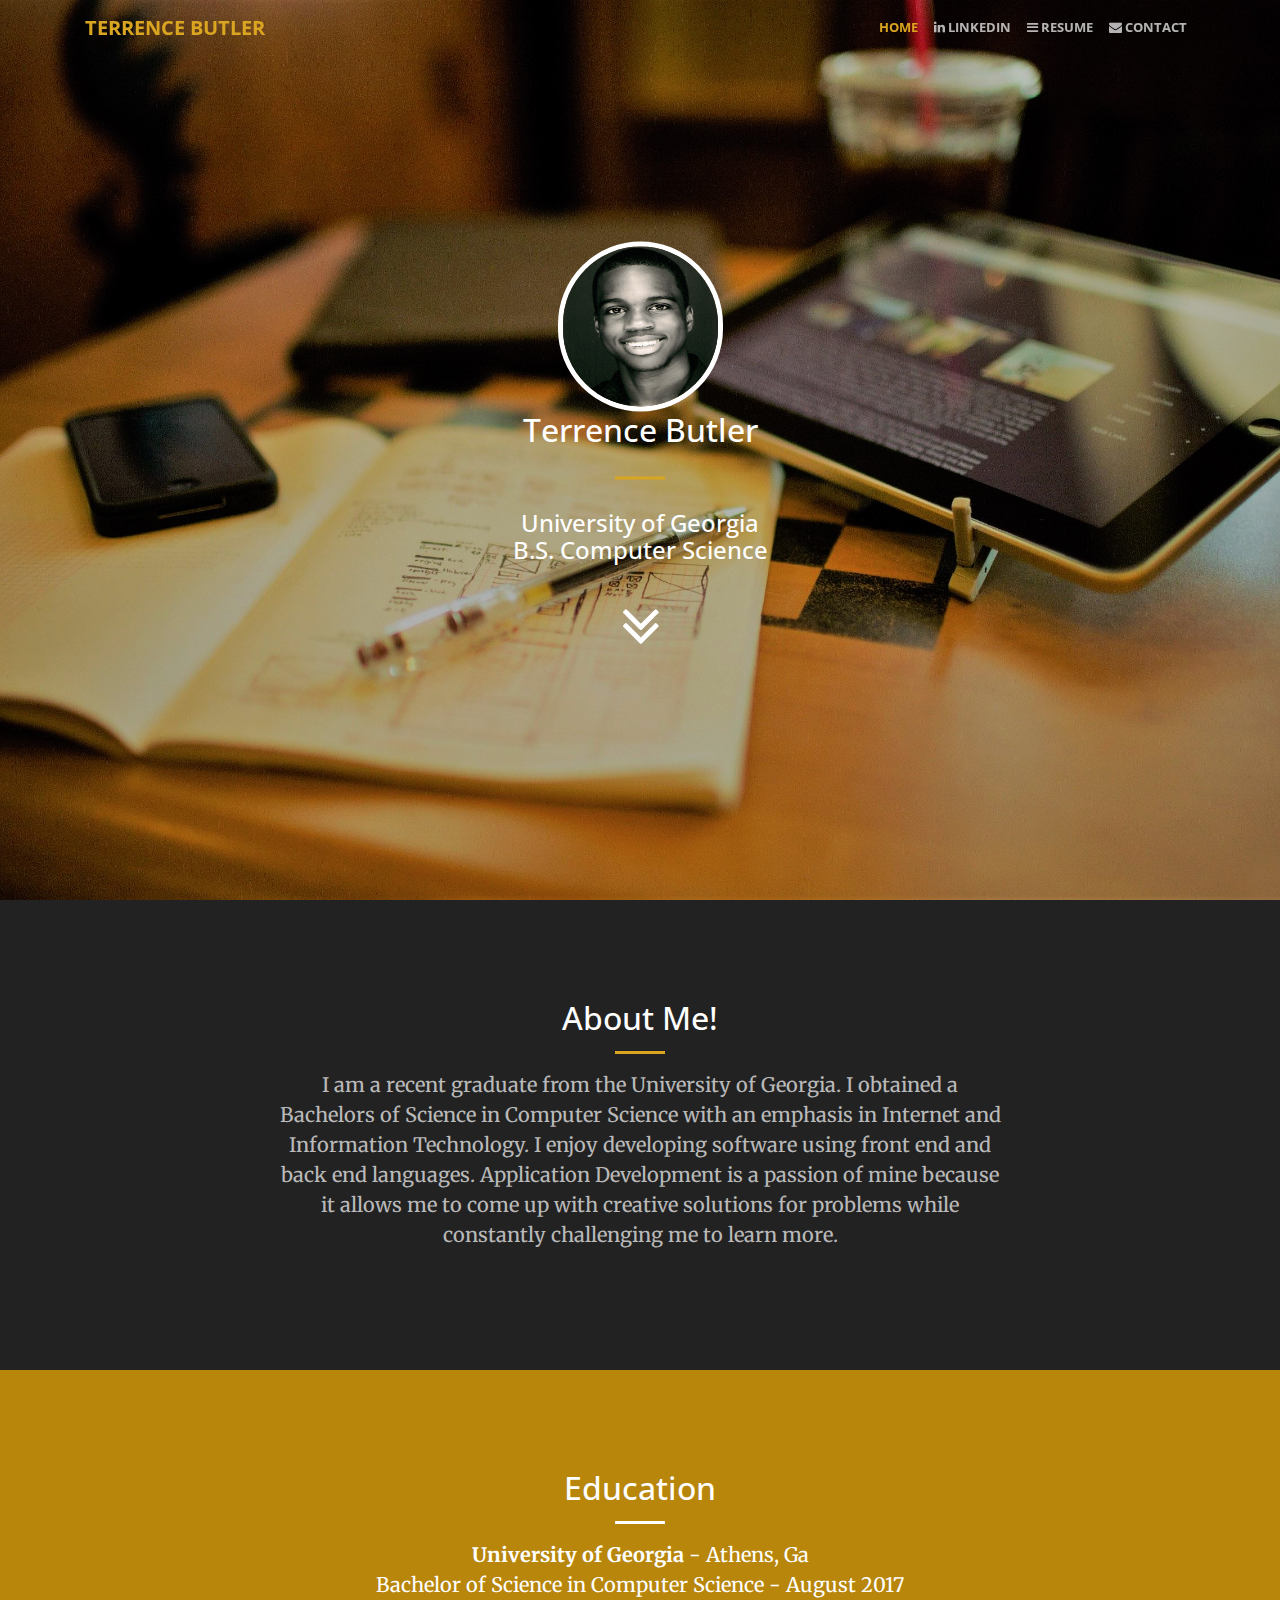
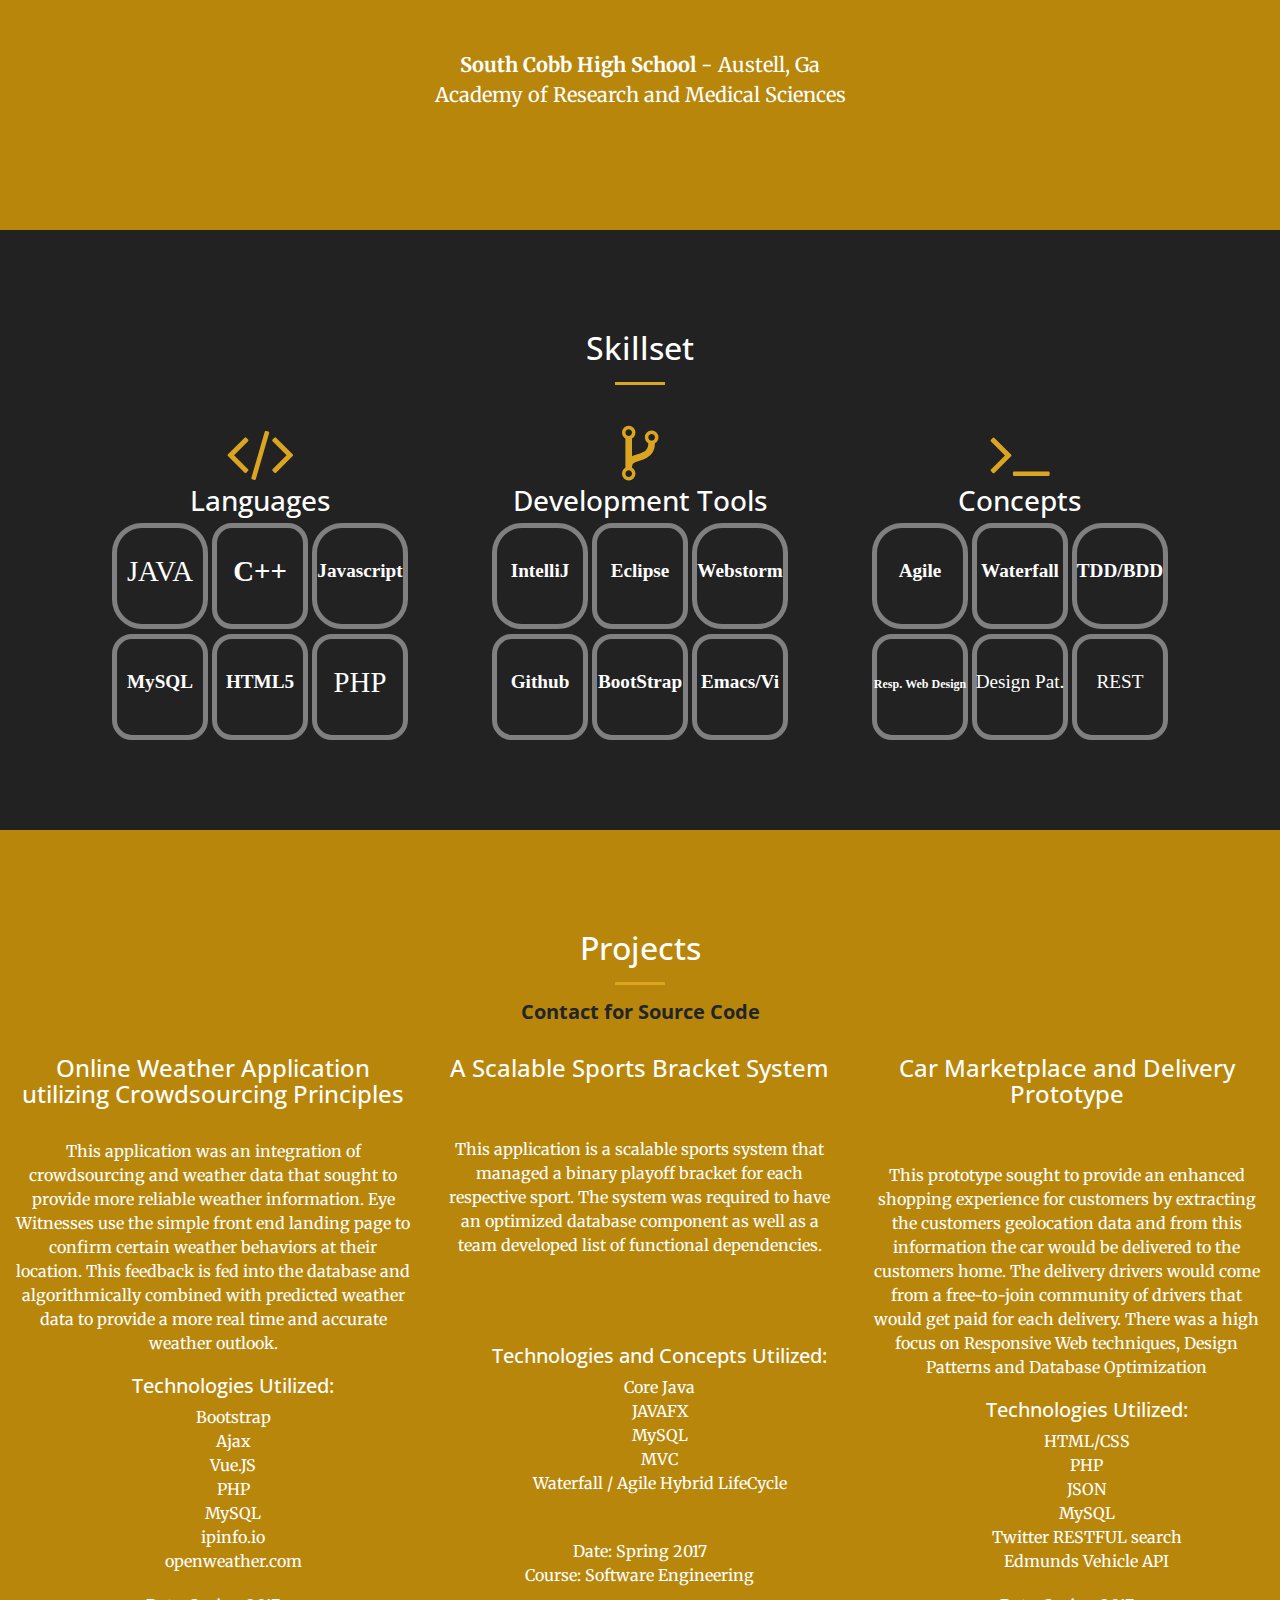
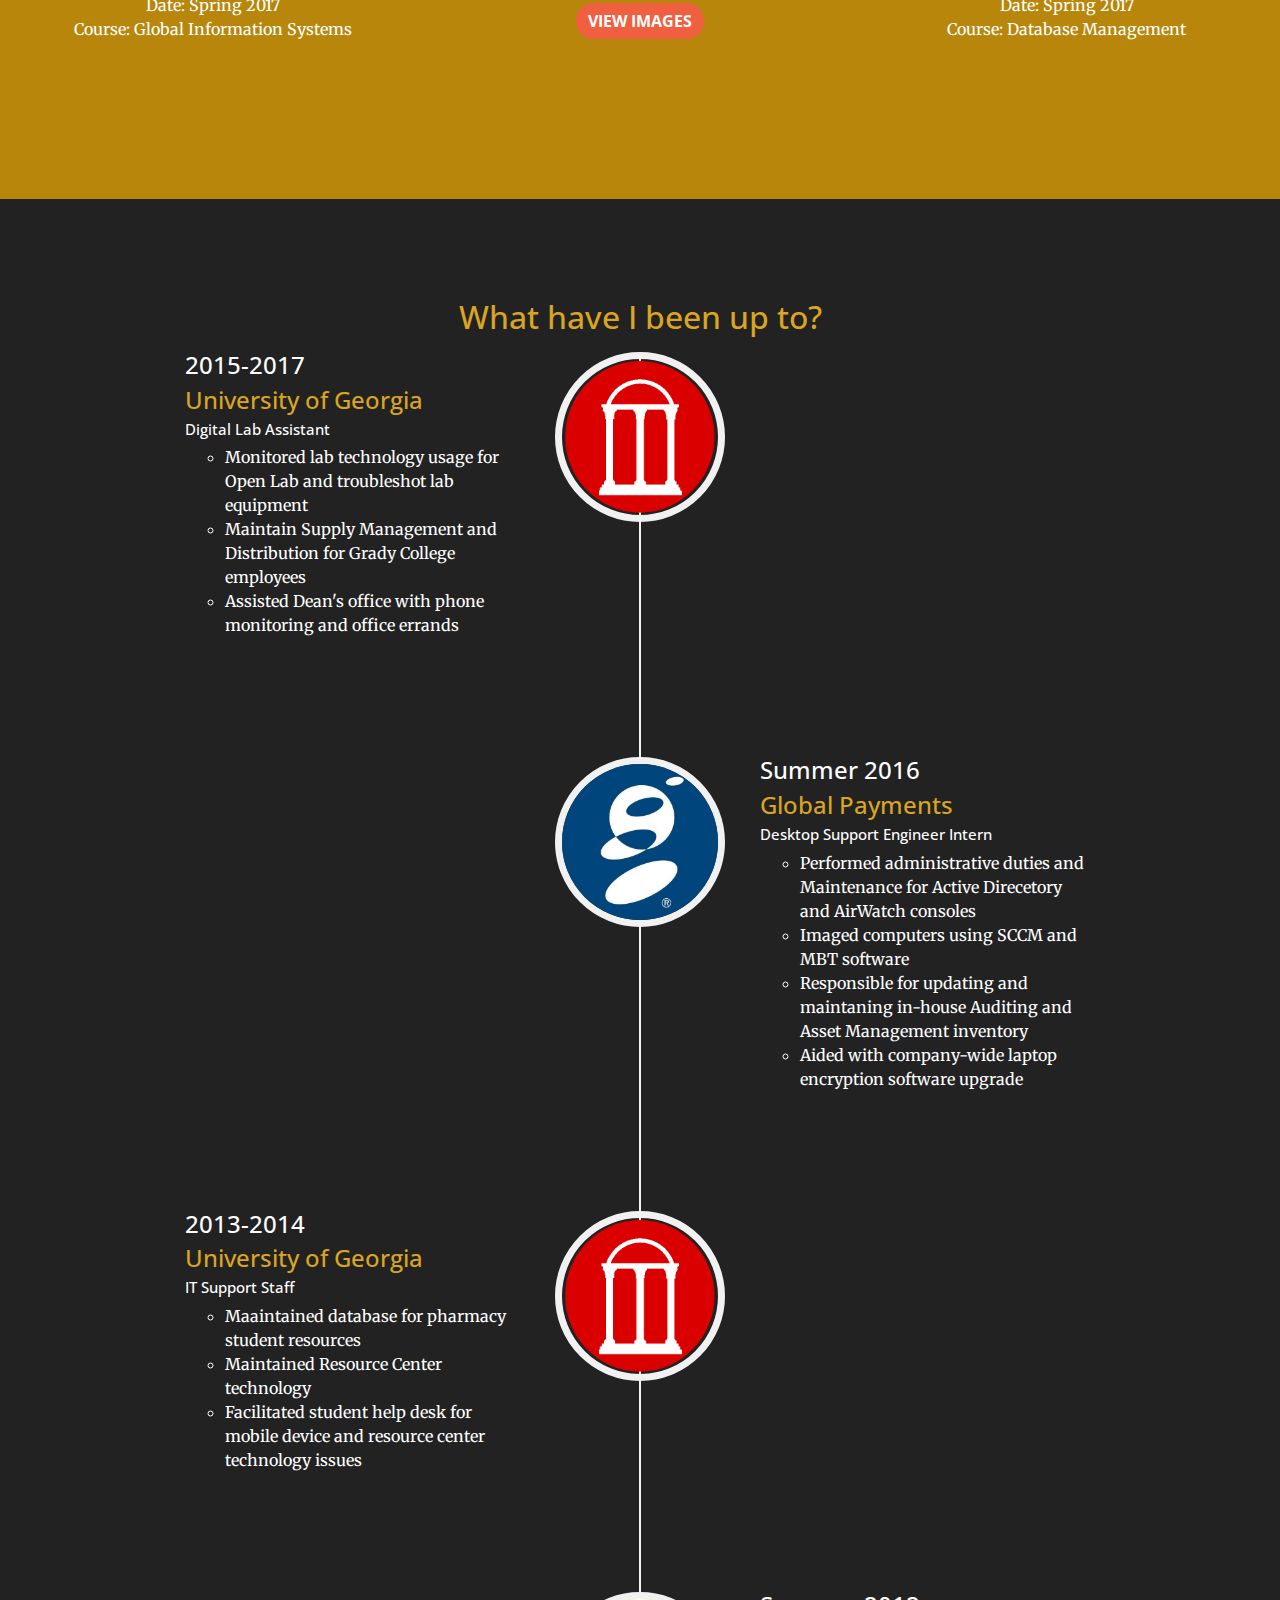
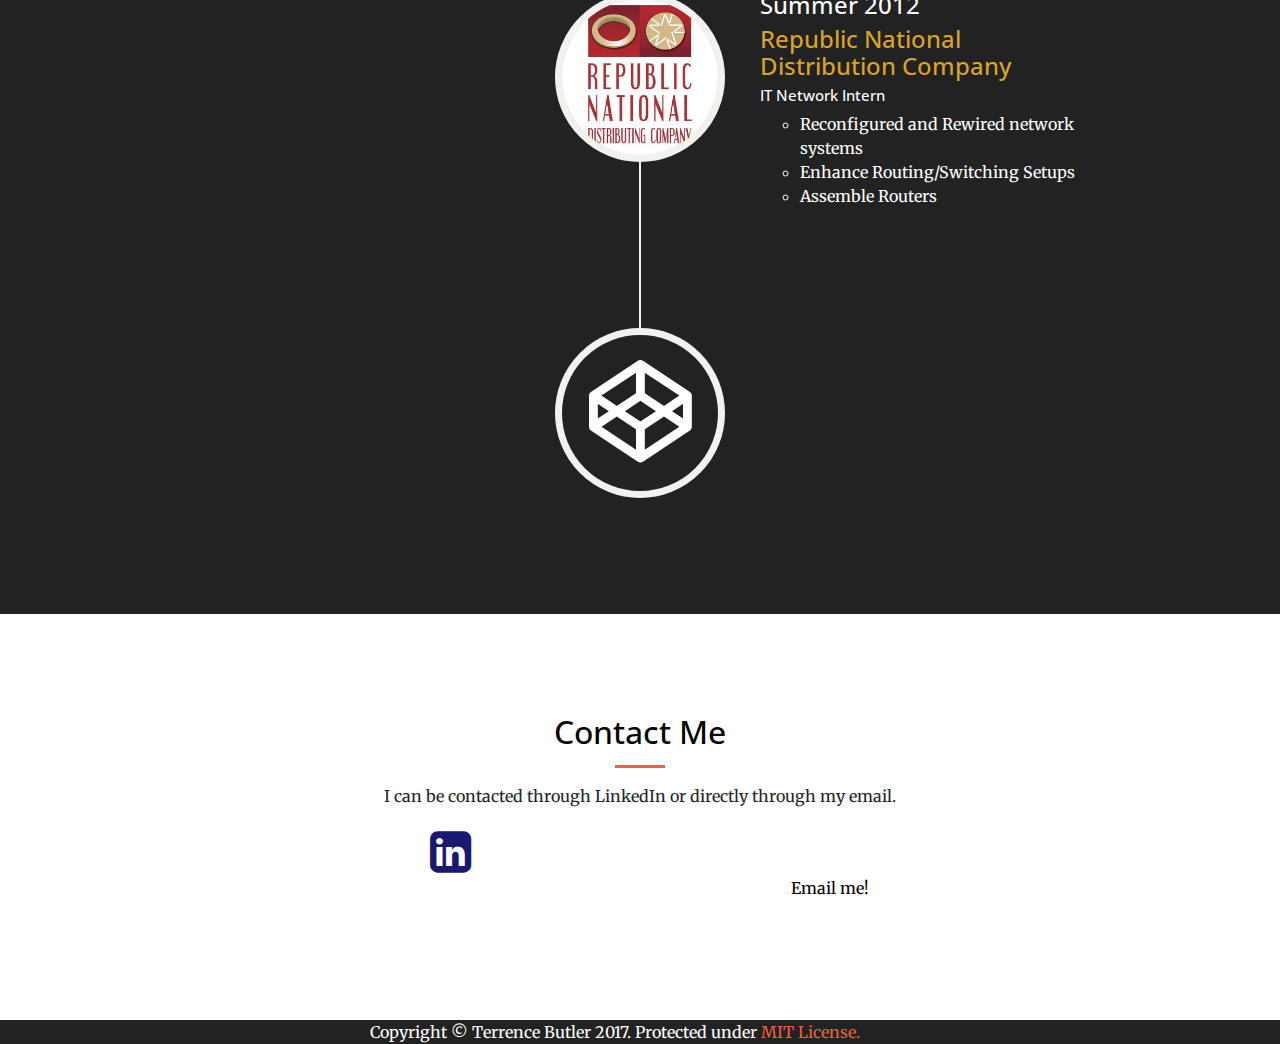
<file: index.html>
<!DOCTYPE html>
<html lang="en">

  <head>

    <meta charset="utf-8">
    <meta name="viewport" content="width=device-width, initial-scale=1, shrink-to-fit=no">
    <meta name="description" content="">
    <meta name="author" content="">

    <title>Portfolio - Terrence Butler</title>

    <!-- Bootstrap core CSS Creative - Start Bootstrap Theme -->
    <link href="vendor/bootstrap/css/bootstrap.min.css" rel="stylesheet">

    <!-- Custom fonts for this template -->
    <link href="vendor/font-awesome/css/font-awesome.min.css" rel="stylesheet" type="text/css">
    <link href='https://fonts.googleapis.com/css?family=Open+Sans:300italic,400italic,600italic,700italic,800italic,400,300,600,700,800' rel='stylesheet' type='text/css'>
    <link href='https://fonts.googleapis.com/css?family=Merriweather:400,300,300italic,400italic,700,700italic,900,900italic' rel='stylesheet' type='text/css'>

    <!-- Plugin CSS -->
    <link href="vendor/magnific-popup/magnific-popup.css" rel="stylesheet">

    <!-- Custom styles for this template -->
    <link href="css/creative.min.css" rel="stylesheet">

      <link href="css/agency.css" rel="stylesheet">

    <!-- Some of my added styling -->
    <link href="css/personalizedStylings.css" rel="stylesheet">

  </head>

  <body id="page-top">

    <!-- Navigation -->
    <nav class="navbar navbar-expand-lg navbar-light fixed-top" id="mainNav">
      <div class="container">
        <a class="navbar-brand js-scroll-trigger" href="#page-top" style="color: goldenrod;">Terrence Butler</a>
        <button class="navbar-toggler navbar-toggler-right" type="button" data-toggle="collapse" data-target="#navbarResponsive" aria-controls="navbarResponsive" aria-expanded="false" aria-label="Toggle navigation">
          <span class="navbar-toggler-icon"></span>
        </button>
        <div class="collapse navbar-collapse" id="navbarResponsive">
          <ul class="navbar-nav ml-auto">
              <li class="nav-item">
                  <a class="nav-link js-scroll-trigger" href="#page-top" style="color: goldenrod !important;">Home</a>
              </li>
              <!--<li class="nav-item">
                  <a class="nav-link js-scroll-trigger" href="https://github.com/terrenceb"> <i class="fa fa-github"></i> Github</a>
              </li>-->
              <li class="nav-item">
                  <a class="nav-link js-scroll-trigger" href="https://www.linkedin.com/in/terrence-butler-6a7a1981/"><i class="fa fa-linkedin"></i> LinkedIn</a>
              </li>
              <!--<li class="nav-item">
                  <a class="nav-link js-scroll-trigger" href="https://www.freecodecamp.org/terrenceb"><i class="fa fa-free-code-camp"></i> FreeCodeCamp</a>
              </li>-->
              <li class="nav-item">
                  <a class="nav-link js-scroll-trigger" href="Resume/TerrenceButlerResume.pdf"><i class="fa fa-bars"></i> Resume</a>
              </li>
              <li class="nav-item">
                  <a class="nav-link js-scroll-trigger" href="#contact"><i class="fa fa-envelope"></i> Contact</a>
              </li>

          </ul>
        </div>
      </div>
    </nav>

    <header class="masthead">
      <div class="header-content">
        <div class="header-content-inner">
            <img class="prof-img sr-icons" src="img/profile.jpg" alt="Profile Picture">
            <h2 id="homeHeading">Terrence Butler</h2>
          <hr style="border-color: goldenrod;">
            <h4 class="text-white">University of Georgia <br> B.S. Computer Science</h4><br>
            <a style="text-decoration: none; color:white;" class="fa fa-angle-double-down fa-4x js-scroll-trigger" data-toggle="tooltip" title="Scroll Down" href="#about"></a>
        </div>
      </div>
    </header>

    <section class="bg-dark" id="about">
        <div class="container">
            <div class="row">
                <div class="col-lg-8 mx-auto text-center">
                    <h2 class="section-heading text-white">About Me!</h2>
                    <hr class="primary" style="border-color:goldenrod !important;">
                    <p class="text-faded" style="font-size: 20px;">I am a recent graduate from the University of Georgia.
                        I obtained a Bachelors of Science in Computer Science with an emphasis in Internet and Information Technology.
                        I enjoy developing software using front end and back end languages. Application Development is a passion of
                        mine because it allows me to come up with creative solutions for problems while constantly
                        challenging me to learn more.
                        <br>
                    </p>
                </div>
            </div>
        </div>

    </section>

    <section class="bg-primary" id="education">
      <div class="container">
        <div class="row">
          <div class="col-lg-8 mx-auto text-center">
            <h2 class="section-heading text-white">Education</h2>
              <hr class="light">
              <p class="text-white" style="font-size: 20px;">
                  <b>University of Georgia</b> - Athens, Ga <br> Bachelor of Science in Computer Science - August 2017
              </p>
              <p class="text-white" style="font-size: 20px;">
                  <br> <b>South Cobb High School</b> - Austell, Ga <br> Academy of Research and Medical Sciences
              </p>
            </div>
        </div>
      </div>
    </section>

    <section id="skills" class="bg-dark">
      <div class="container">
        <div class="row">
          <div class="col-lg-12 text-center">
            <h2 class="section-heading">Skillset</h2>
            <hr class="primary" style="border-color:goldenrod !important;">
          </div>
        </div>
      </div>
      <div class="container">
        <div class="row">
          <div class="col-lg-4 col-md-6 text-center">
            <div class="service-box">
              <i class="fa fa-4x fa-code sr-icons" style="color:goldenrod;"></i>
              <h3>Languages</h3>
                <span class="col-lg-5 col-md-6 fa-stack fa-3x" style="margin-bottom: 15px;">
                        <i class="fa fa-square fa-stack-2x" style="color: transparent; border: 5px solid grey; border-radius: 30px;"></i>
                        <i class="fa fa-stack-1x" style="font-size: 60%;">JAVA</i>
                </span>
                <span class="col-lg-5 col-md-6 fa-stack fa-3x" style="margin-bottom: 15px;">
                        <i class="fa fa-square fa-stack-2x " style="color: transparent; border: 5px solid grey; border-radius: 20px;"></i>
                        <i class="fa fa-stack-1x" style="font-size: 60%;"><b>C++</b></i>
                </span>
                <span class="col-lg-5 col-md-6 fa-stack fa-3x" style="margin-bottom: 15px;">
                        <i class="fa fa-square fa-stack-2x" style="color: transparent; border: 5px solid grey; border-radius: 30px;"></i>
                        <i class="fa fa-stack-1x" style="font-size: 40%;"><b>Javascript</b></i>
                </span><br>
                <span class="col-lg-5 col-md-6 fa-stack fa-3x">
                        <i class="fa fa-square fa-stack-2x" style="color: transparent; border: 5px solid grey; border-radius: 20px;"></i>
                        <i class="fa fa-stack-1x" style="font-size: 40%;"><b>MySQL</b></i>
                </span>
                <span class="col-lg-5 col-md-6 fa-stack fa-3x">
                        <i class="fa fa-square fa-stack-2x " style="color: transparent; border: 5px solid grey; border-radius: 20px;"></i>
                        <i class="fa fa-stack-1x" style="font-size: 40%;"><b>HTML5</b></i>
                </span>
                <span class="col-lg-5 col-md-6 fa-stack fa-3x">
                        <i class="fa fa-square fa-stack-2x " style="color: transparent; border: 5px solid grey; border-radius: 20px;"></i>
                        <i class="fa fa-stack-1x" style="font-size: 60%;">PHP</i>
                </span>

            </div>
          </div>
          <div class="col-lg-4 col-md-6 text-center">
            <div class="service-box">
              <i class="fa fa-4x fa-code-fork sr-icons" style="color: goldenrod;"></i>
              <h3>Development Tools</h3>
                <span class="col-lg-5 col-md-6 fa-stack fa-3x" style="margin-bottom: 15px;">
                        <i class="fa fa-square fa-stack-2x " style="color: transparent; border: 5px solid grey; border-radius: 30px;"></i>
                    <i class="fa fa-stack-1x" style="font-size: 40%;"><b>IntelliJ</b></i>
                </span>
                <span class="col-lg-5 col-md-6 fa-stack fa-3x" style="margin-bottom: 15px;">
                        <i class="fa fa-square fa-stack-2x " style="color: transparent; border: 5px solid grey; border-radius: 20px;"></i>
                        <i class="fa fa-stack-1x" style="font-size: 40%;"><b>Eclipse</b></i>
                </span>
                <span class="col-lg-5 col-md-6 fa-stack fa-3x" style="margin-bottom: 15px;">
                        <i class="fa fa-square fa-stack-2x " style="color: transparent; border: 5px solid grey; border-radius: 30px;"></i>
                        <i class="fa fa-stack-1x" style="font-size: 40%;"><b>Webstorm</b></i>
                </span><br>
                <span class="col-lg-5 col-md-6 fa-stack fa-3x">
                        <i class="fa fa-square fa-stack-2x " style="color: transparent; border: 5px solid grey; border-radius: 20px;"></i>
                        <i class="fa fa-stack-1x" style="font-size: 40%;"><b>Github</b></i>
                </span>
                <span class="col-lg-5 col-md-6 fa-stack fa-3x">
                        <i class="fa fa-square fa-stack-2x " style="color: transparent; border: 5px solid grey; border-radius: 20px;"></i>
                        <i class="fa fa-stack-1x" style="font-size: 40%;"><b>BootStrap</b></i>
                </span>

                <span class="col-lg-5 col-md-6 fa-stack fa-3x">
                        <i class="fa fa-square fa-stack-2x " style="color: transparent; border: 5px solid grey; border-radius: 20px;"></i>
                    <i class="fa fa-stack-1x" style="font-size: 40%;"><b>Emacs/Vi</b></i>
                </span>

            </div>
          </div>
          <div class="col-lg-4 col-md-6 text-center">
            <div class="service-box">
              <i class="col-lg-5 col-md-6 fa fa-4x fa-terminal sr-icons" style="color: goldenrod;"></i>
              <h3>Concepts</h3>
                <span class="col-lg-5 col-md-6 fa-stack fa-3x" style="margin-bottom: 15px;">
                    <i class="fa fa-square fa-stack-2x " style="color: transparent; border: 5px solid grey; border-radius: 30px;"></i>
                    <i class="fa fa-stack-1x" style="font-size: 40%;"><b>Agile</b></i>
                </span>
                <span class="col-lg-5 col-md-6 fa-stack fa-3x" style="margin-bottom: 15px;">
                        <i class="fa fa-square fa-stack-2x " style="color: transparent; border: 5px solid grey; border-radius: 20px;"></i>
                        <i class="fa fa-stack-1x" style="font-size: 40%;"><b>Waterfall</b></i>
                </span>
                <span class="col-lg-5 col-md-6 fa-stack fa-3x" style="margin-bottom: 15px;">
                        <i class="fa fa-square fa-stack-2x " style="color: transparent; border: 5px solid grey; border-radius: 30px;"></i>
                        <i class="fa fa-stack-1x" style="font-size: 40%;"><b>TDD/BDD</b></i>
                </span><br>
                <span class="col-lg-5 col-md-6 fa-stack fa-3x">
                        <i class="fa fa-square fa-stack-2x " style="color: transparent; border: 5px solid grey; border-radius: 20px;"></i>
                        <i class="fa fa-stack-1x" style="font-size: 40%;"><b style="font-size: 12px;">Resp. Web Design</b></i>
                </span>
                <span class="col-lg-5 col-md-6 fa-stack fa-3x">
                        <i class="fa fa-square fa-stack-2x " style="color: transparent; border: 5px solid grey; border-radius: 20px;"></i>
                        <i class="fa fa-stack-1x" style="font-size: 40%;">Design Pat.</i>
                </span>
                <span class="col-lg-5 col-md-6 fa-stack fa-3x">
                        <i class="fa fa-square fa-stack-2x" style="color: transparent; border: 5px solid grey; border-radius: 20px;"></i>
                    <i class="fa fa-stack-1x" style="font-size: 40%;">REST</i>
                </span>
            </div>
          </div>

        </div>
      </div>
    </section>

    <section class="bg-primary" id="projects" style="overflow: auto;">
        <div class="container">
            <div class="row">
                <div class="col-lg-12 text-center">
                    <h2 class="section-heading text-white">Projects</h2>
                    <hr class="primary" style="border-color:goldenrod !important;">
                </div>
            </div>
        </div>

        <div class="container text-center">
            <h5><b>Contact for Source Code</b></h5>
            <!--<a class="btn btn-default sr-button" href="https://github.com/terrenceb"> <i class="fa fa-github"></i> Github</a>-->
        </div>
        <br>
        <!-- First Row  -->
        <div class="container col-lg-4 col-md-4 mx-auto text-center text-white" style="float: left;">

            <h4>Online Weather Application utilizing Crowdsourcing Principles</h4>
            <br>
            <p>This application was an integration of crowdsourcing and weather data that sought to provide more reliable weather information.
                Eye Witnesses use the simple front end landing page to confirm certain weather behaviors at their location.
                This feedback is fed into the database and algorithmically combined with predicted weather data to provide a more real time and accurate weather outlook.</p>
            <p>
            <ul style="list-style-position: inside;">
                <h5>Technologies Utilized:</h5>
                Bootstrap <br>
                Ajax <br>
                Vue.JS <br>
                PHP <br>
                MySQL <br>
                ipinfo.io <br>
                openweather.com <br>

            </ul>

            </p>
            <ul class="list-inline">
                <li>Date: Spring 2017</li>
                <li>Course: Global Information Systems</li>

            </ul>

        </div>

        <!-- Second Row -->
        <div class="container col-lg-4 col-md-4 mx-auto text-center text-white" style="float: left;">

            <h4>A Scalable Sports Bracket System</h4>
            <br>
            <br>
            <div style="display: inline-block;">
                <p>This application is a scalable sports system that managed a binary playoff bracket for each respective sport.
                    The system was required to have an optimized database component as well as a team developed list of functional dependencies.</p>
                <p>
                <br>
                <br>
                <ul style="list-style-position: inside;">
                    <h5>Technologies and Concepts Utilized:</h5>
                    Core Java <br>
                    JAVAFX <br>
                    MySQL <br>
                    MVC <br>
                    Waterfall / Agile Hybrid LifeCycle <br><br>
                </ul>

                </p>
            </div>
            <ul class="list-inline">

                <li>Date: Spring 2017</li>
                <li>Course: Software Engineering</li>
            </ul>
            <button class="btn btn-primary" data-toggle="modal" data-target="#row2imagemodal" type="button">View Images </button> <br><br>
            <a class="btn btn-primary sr-button" href="https://github.com/terrenceb/Software-Engineering-Final-Project-Prototype">Github Repo </a>

            <!-- Popup Modal -->
            <div id="row2imagemodal" class="modal fade bd-example-modal-lg" role="dialog">
                <div class="modal-dialog modal-lg">
                    <div class="modal-content" style="background:lightgrey;">
                        <div class="modal-header" style="height: 10px;">
                            <button class="close text-primary" data-dismiss="modal" type="button">&times;</button>
                        </div>
                        <div>
                            <a href="img/portfolio/STEPSPreview.png">
                            <img class="img-fluid d-block mx-auto"  src="img/portfolio/STEPSPreview.png" alt="STEPS Preview">
                            </a>
                            <a href="img/portfolio/STEPSschema.png">
                            <img class="img-fluid d-block mx-auto" style="max-width: 100%; " src="img/portfolio/STEPSschema.png" alt="STEPS Schema">
                            </a>
                        </div>

                    </div>
                </div>

            </div>

        </div>

        <!-- Third Row  -->
        <div class="container col-lg-4 col-md-4 mx-auto text-center text-white" style="float: left;">

            <h4>Car Marketplace and Delivery Prototype</h4>
            <br>
            <br>
            <p>This prototype sought to provide an enhanced shopping experience for customers by extracting the customers geolocation data
                and from this information the car would be delivered to the customers home. The delivery drivers would come from a free-to-join community of drivers that would
                get paid for each delivery.
                There was a high focus on Responsive Web techniques, Design Patterns and Database Optimization <p>
            <ul style="list-style-position: inside;">
                <h5>Technologies Utilized:</h5>
                HTML/CSS <br>
                PHP <br>
                JSON <br>
                MySQL <br>
                Twitter RESTFUL search <br>
                Edmunds Vehicle API <br>
            </ul>

            </p>
            <ul class="list-inline">
                <li>Date: Spring 2017</li>
                <li>Course: Database Management</li>

            </ul>
        </div>


    </section>

    <section class="bg-dark" id="Experiences">
        <div class="container">
            <div class="row">
                <div class="col-lg-12 text-center" style="margin-bottom: 10px;">
                    <h2 class="section-heading " style="color:goldenrod;">What have I been up to?</h2>
                    <h3 class="section-subheading text-muted"></h3>
                </div>
            </div>
            <div class="row" style="color: white;">
                <div class="col-lg-12">
                    <ul class="timeline">
                        <li>
                            <div class="timeline-image" style="background: transparent;">
                                <img class="rounded-circle img-fluid" style="height: 100%; width:100%; " src="img/logos/ugalogo.png" alt="">
                            </div>
                            <div class="timeline-panel" style="background: transparent;">
                                <div class="timeline-heading">
                                    <h4 style="text-align: left;">2015-2017</h4>
                                    <h4 class="subheading " style="text-align: left; color:goldenrod;">University of Georgia</h4>
                                    <h5 style="font-size: 15px; text-align: left;">Digital Lab Assistant</h5>
                                </div>
                                <div class="timeline-body">
                                    <p class="text-muted">
                                    <ul>
                                        <li style="text-align: left; ">Monitored lab technology usage for Open Lab and troubleshot lab equipment</li>
                                        <li style="text-align: left; ">Maintain Supply Management and Distribution for Grady College employees </li>
                                        <li style="text-align: left; ">Assisted Dean's office with phone monitoring and office errands</li>
                                    </ul>

                                </div>
                            </div>
                        </li>
                        <li class="timeline-inverted">
                            <div class="timeline-image" style="background: transparent;">
                                <img class="rounded-circle img-fluid" src="img/logos/globapaymentsimg.jpeg" alt="">
                            </div>
                            <div class="timeline-panel">
                                <div class="timeline-heading">
                                    <h4 style="text-align: left;">Summer 2016</h4>
                                    <h4 class="subheading " style="text-align: left; color:goldenrod; ">Global Payments</h4>
                                    <h5 style="font-size: 15px; text-align: left;">Desktop Support Engineer Intern</h5>
                                </div>
                                <div class="timeline-body">
                                    <p class="text-muted">
                                    <ul>
                                        <li style="text-align: left; ">Performed administrative duties and Maintenance for Active Direcetory and AirWatch consoles</li>
                                        <li style="text-align: left; ">Imaged computers using SCCM and MBT software</li>
                                        <li style="text-align: left; ">Responsible for updating and maintaning in-house Auditing and Asset Management inventory</li>
                                        <li style="text-align: left; ">Aided with company-wide laptop encryption software upgrade</li>
                                    </ul>

                                </div>
                            </div>
                        </li>
                        <li>
                            <div class="timeline-image" style="background: transparent;">
                                <img class="rounded-circle img-fluid" style="height: 100%; width:100%; " src="img/logos/ugalogo.png" alt="">
                            </div>
                            <div class="timeline-panel">
                                <div class="timeline-heading">
                                    <h4 style="text-align: left;">2013-2014</h4>
                                    <h4 class="subheading " style="text-align: left; color:goldenrod;">University of Georgia</h4>
                                    <h5 style="font-size: 15px; text-align: left;">IT Support Staff</h5>
                                </div>
                                <div class="timeline-body">
                                    <p class="text-muted">
                                    <ul>
                                        <li style="text-align: left; ">Maaintained database for pharmacy student resources</li>
                                        <li style="text-align: left; ">Maintained Resource Center technology</li>
                                        <li style="text-align: left; ">Facilitated student help desk for mobile device and resource center technology issues</li>
                                    </ul>

                                </div>
                            </div>
                        </li>
                        <li class="timeline-inverted">
                            <div class="timeline-image">
                                <img class="rounded-circle img-fluid" src="img/logos/repubnatdistributing.jpg" alt="RND">
                            </div>
                            <div class="timeline-panel">
                                <div class="timeline-heading">
                                    <h4 style="text-align: left;">Summer 2012</h4>
                                    <h4 class="subheading " style="text-align: left; color:goldenrod;">Republic National Distribution Company</h4>
                                    <h5 style="font-size: 15px; text-align: left;">IT Network Intern</h5>
                                </div>
                                <div class="timeline-body">
                                    <p class="text-muted">
                                    <ul>
                                        <li style="text-align: left; ">Reconfigured and Rewired network systems</li>
                                        <li style="text-align: left; ">Enhance Routing/Switching Setups</li>
                                        <li style="text-align: left; ">Assemble Routers</li>
                                    </ul>


                                </div>
                            </div>

                        </li>
                        <li class="timeline-inverted">
                            <i class="bg-dark timeline-image fa fa-3x fa-codepen" style="font-size: 8vw; display: flex; justify-content: center; align-items: center;"></i>
                        </li>
                    </ul>
                </div>
            </div>
        </div>
    </section>

    <section id="contact" class="bg-white">
      <div class="container">
        <div class="row">
          <div class="col-lg-8 mx-auto text-center">
            <h2 class="section-heading" style="color: black;">Contact Me</h2>
            <hr class="primary">
            <p>I can be contacted through LinkedIn or directly through my email.</p>
          </div>
        </div>
        <div class="row">
          <div class="col-lg-4 ml-auto text-center">
              <a href="https://www.linkedin.com/in/terrence-butler-6a7a1981/"><i class="fa fa-3x fa-linkedin-square" style="color: midnightblue;"></i></a>
          </div>
          <div class="col-lg-4 mr-auto text-center">
            <i class="fa fa-envelope-o fa-3x sr-contact"></i>
            <p>
              <a href="mailto:tbbutle@uga.edu" style="color:black;">Email me!</a>
            </p>
          </div>
        </div>
      </div>
    </section>

    <footer class="bg-dark">
        <div class="container">
            <div class="row">
                <div style="margin: 0 auto;" class="col-md-6">
                    <span class="copyright">Copyright &copy; Terrence Butler 2017. Protected under <a href="https://github.com/BlackrockDigital/startbootstrap-creative/blob/master/LICENSE">MIT License.</a></span>
                </div>
            </div>
        </div>
    </footer>
    <!-- Bootstrap core JavaScript -->
    <script src="vendor/jquery/jquery.min.js"></script>
    <script src="vendor/popper/popper.min.js"></script>
    <script src="vendor/bootstrap/js/bootstrap.min.js"></script>

    <!-- Plugin JavaScript -->
    <script src="vendor/jquery-easing/jquery.easing.min.js"></script>
    <script src="vendor/scrollreveal/scrollreveal.min.js"></script>
    <script src="vendor/magnific-popup/jquery.magnific-popup.min.js"></script>

    <!-- Custom scripts for this template -->
    <script src="js/creative.min.js"></script>


  </body>

</html>
</file>
<file: css/personalizedStylings.css>
.prof-img{

    height: 170px;
    width: 165px;
    border: 5px solid white;
    border-radius: 200px;
}

.stopTransition{

    -webkit-transition: none !important;
    -moz-transition: none !important;
    w3-animate-zoom: none !important;
    -o-transition: none !important;
    transition: none !important;
}

/* Image Overlay */
</file>
<file: css/creative.min.css>
/*!
 * Start Bootstrap - Createive v4.0.0-beta (http://startbootstrap.com/template-overviews/creative)
 * Copyright 2013-2017 Start Bootstrap
 * Licensed under MIT (https://github.com/BlackrockDigital/startbootstrap-creative/blob/master/LICENSE)
 */body,html{width:100%;height:100%}body{font-family:Merriweather,'Helvetica Neue',Arial,sans-serif}hr{max-width:50px;border-width:3px;border-color:#f05f40}hr.light{border-color:#fff}a{color:#f05f40;-webkit-transition:all .2s;-moz-transition:all .2s;transition:all .2s}a:focus,a:hover{color:#f05f40}h1,h2,h3,h4,h5,h6{font-family:'Open Sans','Helvetica Neue',Arial,sans-serif}p{font-size:16px;line-height:1.5;margin-bottom:20px}.bg-primary{background-color:darkgoldenrod!important}.bg-dark{color:#fff;background-color:#222!important}.text-faded{color:rgba(255,255,255,.7)}section{padding:100px 0}.section-heading{margin-top:0}::-moz-selection{color:#fff;background:#222;text-shadow:none}::selection{color:#fff;background:#222;text-shadow:none}img::selection{color:#fff;background:0 0}img::-moz-selection{color:#fff;background:0 0}body{-webkit-tap-highlight-color:#222}#mainNav{border-color:rgba(34,34,34,.05);background-color:#fff;font-family:'Open Sans','Helvetica Neue',Arial,sans-serif;-webkit-transition:all .2s;-moz-transition:all .2s;transition:all .2s}#mainNav .navbar-brand{font-weight:700;text-transform:uppercase;color:#f05f40;font-family:'Open Sans','Helvetica Neue',Arial,sans-serif}#mainNav .navbar-brand:focus,#mainNav .navbar-brand:hover{color:#f05f40}#mainNav .navbar-toggle{font-size:12px;font-weight:700;text-transform:uppercase;color:#222}#mainNav .navbar-nav>li.nav-item>a.nav-link,#mainNav .navbar-nav>li.nav-item>a.nav-link:focus{font-size:13px;font-weight:700;text-transform:uppercase;color:#222}#mainNav .navbar-nav>li.nav-item>a.nav-link:focus:hover,#mainNav .navbar-nav>li.nav-item>a.nav-link:hover{color:#f05f40}#mainNav .navbar-nav>li.nav-item>a.nav-link.active,#mainNav .navbar-nav>li.nav-item>a.nav-link:focus.active{color:#f05f40!important;background-color:transparent}#mainNav .navbar-nav>li.nav-item>a.nav-link.active:hover,#mainNav .navbar-nav>li.nav-item>a.nav-link:focus.active:hover{background-color:transparent}@media (min-width:992px){#mainNav{border-color:rgba(255,255,255,.3);background-color:transparent}#mainNav .navbar-brand{color:rgba(255,255,255,.7)}#mainNav .navbar-brand:focus,#mainNav .navbar-brand:hover{color:#fff}#mainNav .navbar-nav>li.nav-item>a.nav-link,#mainNav .navbar-nav>li.nav-item>a.nav-link:focus{color:rgba(255,255,255,.7)}#mainNav .navbar-nav>li.nav-item>a.nav-link:focus:hover,#mainNav .navbar-nav>li.nav-item>a.nav-link:hover{color:#fff}#mainNav.navbar-shrink{border-color:rgba(34,34,34,.05);background-color:#fff}#mainNav.navbar-shrink .navbar-brand{font-size:16px;color:#f05f40}#mainNav.navbar-shrink .navbar-brand:focus,#mainNav.navbar-shrink .navbar-brand:hover{color:#f05f40}#mainNav.navbar-shrink .navbar-nav>li.nav-item>a.nav-link,#mainNav.navbar-shrink .navbar-nav>li.nav-item>a.nav-link:focus{color:#222}#mainNav.navbar-shrink .navbar-nav>li.nav-item>a.nav-link:focus:hover,#mainNav.navbar-shrink .navbar-nav>li.nav-item>a.nav-link:hover{color:#f05f40}}header.masthead{position:relative;width:100%;min-height:auto;text-align:center;color:#fff;background-image:url(../img/header.jpg);background-position:center;-webkit-background-size:cover;-moz-background-size:cover;-o-background-size:cover;background-size:cover}header.masthead .header-content{position:relative;width:100%;padding:150px 15px 100px;text-align:center}header.masthead .header-content .header-content-inner h1{font-size:30px;font-weight:700;margin-top:0;margin-bottom:0;text-transform:uppercase}header.masthead .header-content .header-content-inner hr{margin:30px auto}header.masthead .header-content .header-content-inner p{font-size:16px;font-weight:300;margin-bottom:50px;color:rgba(255,255,255,.7)}@media (min-width:768px){header.masthead{height:100%;min-height:600px}header.masthead .header-content{position:absolute;top:50%;padding:0 50px;-webkit-transform:translateY(-50%);-ms-transform:translateY(-50%);transform:translateY(-50%)}header.masthead .header-content .header-content-inner{max-width:1000px;margin-right:auto;margin-left:auto}header.masthead .header-content .header-content-inner h1{font-size:50px}header.masthead .header-content .header-content-inner p{font-size:18px;max-width:80%;margin-right:auto;margin-left:auto}}.service-box{max-width:400px;margin:50px auto 0}@media (min-width:992px){.service-box{margin:20px auto 0}}.service-box p{margin-bottom:0}.portfolio-box{position:relative;display:block;max-width:650px;margin:0 auto}.portfolio-box .portfolio-box-caption{position:absolute;bottom:0;display:block;width:100%;height:100%;text-align:center;opacity:0;color:#fff;background:rgba(240,95,64,.9);-webkit-transition:all .2s;-moz-transition:all .2s;transition:all .2s}.portfolio-box .portfolio-box-caption .portfolio-box-caption-content{position:absolute;top:50%;width:100%;transform:translateY(-50%);text-align:center}.portfolio-box .portfolio-box-caption .portfolio-box-caption-content .project-category,.portfolio-box .portfolio-box-caption .portfolio-box-caption-content .project-name{padding:0 15px;font-family:'Open Sans','Helvetica Neue',Arial,sans-serif}.portfolio-box .portfolio-box-caption .portfolio-box-caption-content .project-category{font-size:14px;font-weight:600;text-transform:uppercase}.portfolio-box .portfolio-box-caption .portfolio-box-caption-content .project-name{font-size:18px}.portfolio-box:hover .portfolio-box-caption{opacity:1}.portfolio-box:focus{outline:0}@media (min-width:768px){.portfolio-box .portfolio-box-caption .portfolio-box-caption-content .project-category{font-size:16px}.portfolio-box .portfolio-box-caption .portfolio-box-caption-content .project-name{font-size:22px}}.call-to-action{padding:50px 0}.call-to-action h2{margin:0 auto 20px}.text-primary{color:#f05f40!important}.no-gutter>[class*=col-]{padding-right:0;padding-left:0}.btn-default{color:#222;border-color:#fff;background-color:#fff}.btn-default.focus,.btn-default:focus{color:#222;border-color:#bfbfbf;background-color:#e6e6e6}.btn-default:hover{color:#222;border-color:#e0e0e0;background-color:#e6e6e6}.btn-default.active,.btn-default:active,.open>.btn-default.dropdown-toggle{color:#222;border-color:#e0e0e0;background-color:#e6e6e6}.btn-default.active.focus,.btn-default.active:focus,.btn-default.active:hover,.btn-default:active.focus,.btn-default:active:focus,.btn-default:active:hover,.open>.btn-default.dropdown-toggle.focus,.open>.btn-default.dropdown-toggle:focus,.open>.btn-default.dropdown-toggle:hover{color:#222;border-color:#bfbfbf;background-color:#d4d4d4}.btn-default.active,.btn-default:active,.open>.btn-default.dropdown-toggle{background-image:none}.btn-default.disabled.focus,.btn-default.disabled:focus,.btn-default.disabled:hover,.btn-default[disabled].focus,.btn-default[disabled]:focus,.btn-default[disabled]:hover,fieldset[disabled] .btn-default.focus,fieldset[disabled] .btn-default:focus,fieldset[disabled] .btn-default:hover{border-color:#fff;background-color:#fff}.btn-default .badge{color:#fff;background-color:#222}.btn-primary{color:#fff;border-color:#f05f40;background-color:#f05f40}.btn-primary.focus,.btn-primary:focus{color:#fff;border-color:#a4270d;background-color:#eb3812}.btn-primary:hover{color:#fff;border-color:#e13612;background-color:#eb3812}.btn-primary.active,.btn-primary:active,.open>.btn-primary.dropdown-toggle{color:#fff;border-color:#e13612;background-color:#eb3812}.btn-primary.active.focus,.btn-primary.active:focus,.btn-primary.active:hover,.btn-primary:active.focus,.btn-primary:active:focus,.btn-primary:active:hover,.open>.btn-primary.dropdown-toggle.focus,.open>.btn-primary.dropdown-toggle:focus,.open>.btn-primary.dropdown-toggle:hover{color:#fff;border-color:#a4270d;background-color:#c93110}.btn-primary.active,.btn-primary:active,.open>.btn-primary.dropdown-toggle{background-image:none}.btn-primary.disabled.focus,.btn-primary.disabled:focus,.btn-primary.disabled:hover,.btn-primary[disabled].focus,.btn-primary[disabled]:focus,.btn-primary[disabled]:hover,fieldset[disabled] .btn-primary.focus,fieldset[disabled] .btn-primary:focus,fieldset[disabled] .btn-primary:hover{border-color:#f05f40;background-color:#f05f40}.btn-primary .badge{color:#f05f40;background-color:#fff}.btn{font-weight:700;text-transform:uppercase;border:none;border-radius:300px;font-family:'Open Sans','Helvetica Neue',Arial,sans-serif}.btn-xl{padding:15px 30px}
</file>
<file: css/agency.css>
/*!
 * Start Bootstrap - Agency v4.0.0-beta (http://startbootstrap.com/template-overviews/agency)
 * Copyright 2013-2017 Start Bootstrap
 * Licensed under MIT (https://github.com/BlackrockDigital/startbootstrap-agency/blob/master/LICENSE)
 */


.timeline {
  position: relative;
  padding: 0;
  list-style: none; }
  .timeline:before {
    position: absolute;
    top: 0;
    bottom: 0;
    left: 40px;
    width: 2px;
    margin-left: -1.5px;
    content: '';
    background-color: #f1f1f1; }
  .timeline > li {
    position: relative;
    min-height: 50px;
    margin-bottom: 50px; }
    .timeline > li:after, .timeline > li:before {
      display: table;
      content: ' '; }
    .timeline > li:after {
      clear: both; }
    .timeline > li .timeline-panel {
      position: relative;
      float: right;
      width: 100%;
      padding: 0 20px 0 100px;
      text-align: left; }
      .timeline > li .timeline-panel:before {
        right: auto;
        left: -15px;
        border-right-width: 15px;
        border-left-width: 0; }
      .timeline > li .timeline-panel:after {
        right: auto;
        left: -14px;
        border-right-width: 14px;
        border-left-width: 0; }
    .timeline > li .timeline-image {
      position: absolute;
      z-index: 100;
      left: 0;
      width: 80px;
      height: 80px;
      margin-left: 0;
      text-align: center;
      color: white;
      border: 7px solid #f1f1f1;
      border-radius: 100%;
      background-color: #fed136; }
      .timeline > li .timeline-image h4 {
        font-size: 10px;
        line-height: 14px;
        margin-top: 12px; }
    .timeline > li.timeline-inverted > .timeline-panel {
      float: right;
      padding: 0 20px 0 100px;
      text-align: left; }
      .timeline > li.timeline-inverted > .timeline-panel:before {
        right: auto;
        left: -15px;
        border-right-width: 15px;
        border-left-width: 0; }
      .timeline > li.timeline-inverted > .timeline-panel:after {
        right: auto;
        left: -14px;
        border-right-width: 14px;
        border-left-width: 0; }
    .timeline > li:last-child {
      margin-bottom: 0; }
  .timeline .timeline-heading h4 {
    margin-top: 0;
    color: inherit; }
    .timeline .timeline-heading h4.subheading {
      text-transform: none; }
  .timeline .timeline-body > ul,
  .timeline .timeline-body > p {
    margin-bottom: 0; }

@media (min-width: 768px) {
  .timeline:before {
    left: 50%; }
  .timeline > li {
    min-height: 100px;
    margin-bottom: 100px; }
    .timeline > li .timeline-panel {
      float: left;
      width: 41%;
      padding: 0 20px 20px 30px;
      text-align: right; }
    .timeline > li .timeline-image {
      left: 50%;
      width: 100px;
      height: 100px;
      margin-left: -50px; }
      .timeline > li .timeline-image h4 {
        font-size: 13px;
        line-height: 18px;
        margin-top: 16px; }
    .timeline > li.timeline-inverted > .timeline-panel {
      float: right;
      padding: 0 30px 20px 20px;
      text-align: left; } }

@media (min-width: 992px) {
  .timeline > li {
    min-height: 150px; }
    .timeline > li .timeline-panel {
      padding: 0 20px 20px; }
    .timeline > li .timeline-image {
      width: 150px;
      height: 150px;
      margin-left: -75px; }
      .timeline > li .timeline-image h4 {
        font-size: 18px;
        line-height: 26px;
        margin-top: 30px; }
    .timeline > li.timeline-inverted > .timeline-panel {
      padding: 0 20px 20px; } }

@media (min-width: 1200px) {
  .timeline > li {
    min-height: 170px; }
    .timeline > li .timeline-panel {
      padding: 0 20px 20px 100px; }
    .timeline > li .timeline-image {
      width: 170px;
      height: 170px;
      margin-left: -85px; }
      .timeline > li .timeline-image h4 {
        margin-top: 40px; }
    .timeline > li.timeline-inverted > .timeline-panel {
      padding: 0 100px 20px 20px; } }

.team-member {
  margin-bottom: 50px;
  text-align: center; }
  .team-member img {
    width: 225px;
    height: 225px;
    border: 7px solid white; }
  .team-member h4 {
    margin-top: 25px;
    margin-bottom: 0;
    text-transform: none; }
  .team-member p {
    margin-top: 0; }
</file>
